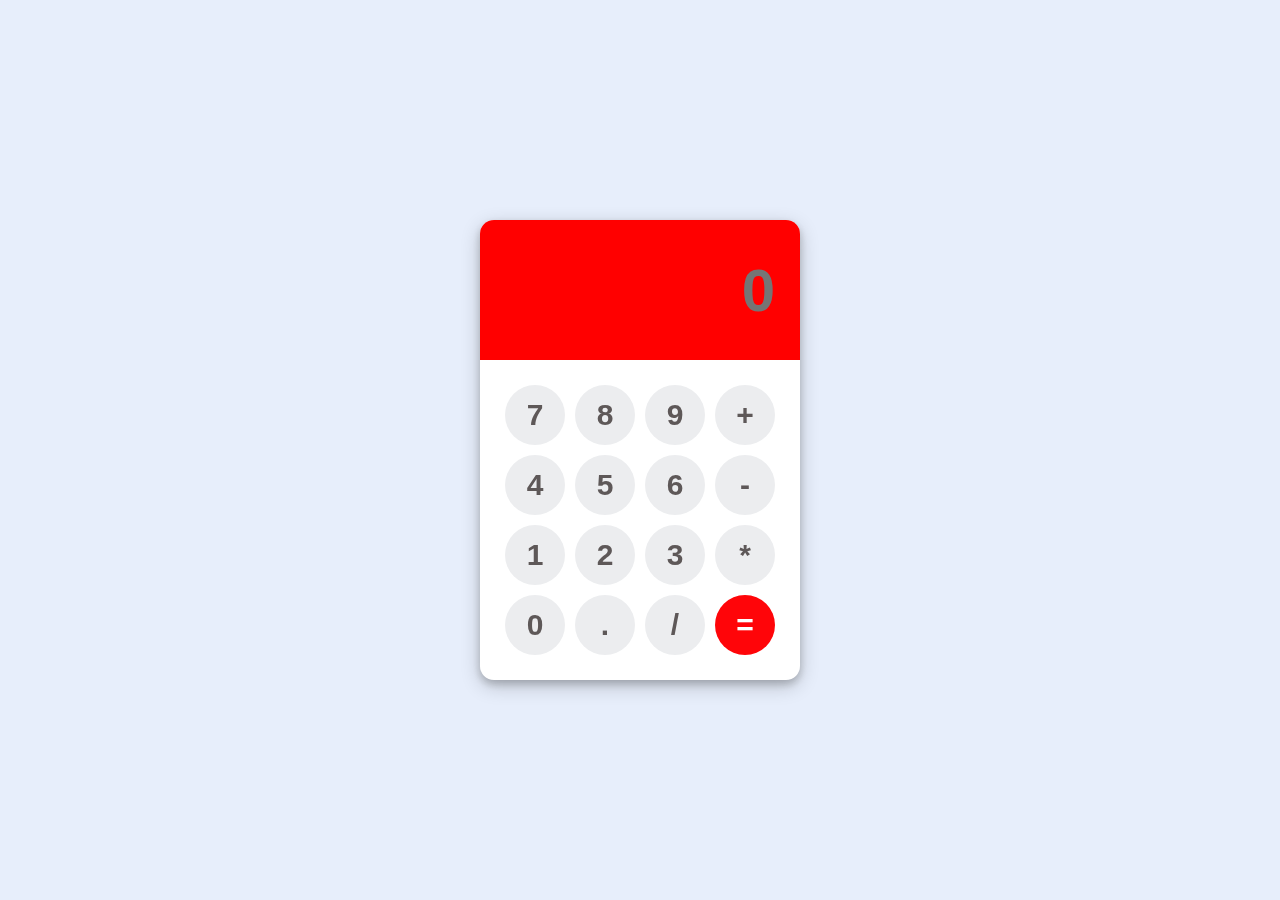
<file: index.html>
<!DOCTYPE html>
<html lang="en">
  <head>
    <meta charset="UTF-8" />
    <meta http-equiv="X-UA-Compatible" content="IE=edge" />
    <meta name="viewport" content="width=device-width, initial-scale=1.0" />
    <link rel="stylesheet" href="style.css" />
    <script src="index.js"></script>
    <title>Calculator</title>
  </head>

  <body>

    <div class="container">

      <form name="form">

        <div class="display">
          <input type="text" placeholder="0" name="displayResult" />
        </div>

        <div class="buttons">

          <div class="row">

            <input
              type="button"
              name="b7"
              value="7"
              onClick="calcNumbers(b7.value)"
            />

            <input
              type="button"
              name="b8"
              value="8"
              onClick="calcNumbers(b8.value)"
            />

            <input
              type="button"
              name="b9"
              value="9"
              onClick="calcNumbers(b9.value)"
            />

            <input
              type="button"
              name="addb"
              value="+"
              onClick="calcNumbers(addb.value)"
            />

          </div>

          <div class="row">
            <input
              type="button"
              name="b4"
              value="4"
              onClick="calcNumbers(b4.value)"
            />
            <input
              type="button"
              name="b5"
              value="5"
              onClick="calcNumbers(b5.value)"
            />
            <input
              type="button"
              name="b6"
              value="6"
              onClick="calcNumbers(b6.value)"
            />
            <input
              type="button"
              name="subb"
              value="-"
              onClick="calcNumbers(subb.value)"
            />
          </div>

          <div class="row">
            <input
              type="button"
              name="b1"
              value="1"
              onClick="calcNumbers(b1.value)"
            />
            <input
              type="button"
              name="b2"
              value="2"
              onClick="calcNumbers(b2.value)"
            />
            <input
              type="button"
              name="b3"
              value="3"
              onClick="calcNumbers(b3.value)"
            />
            <input
              type="button"
              name="mulb"
              value="*"
              onClick="calcNumbers(mulb.value)"
            />
          </div>

          <div class="row">
            <input
              type="button"
              name="b0"
              value="0"
              onClick="calcNumbers(b0.value)"
            />
            <input
              type="button"
              name="potb"
              value="."
              onClick="calcNumbers(potb.value)"
            />
            <input
              type="button"
              name="divb"
              value="/"
              onClick="calcNumbers(divb.value)"
            />
            <input
              type="button"
              class="red"
              value="="
              onClick="displayResult.value=eval(displayResult.value)"
            />
            
          </div>
        </div>
      </form>
    </div>
  </body>
</html>
</file>
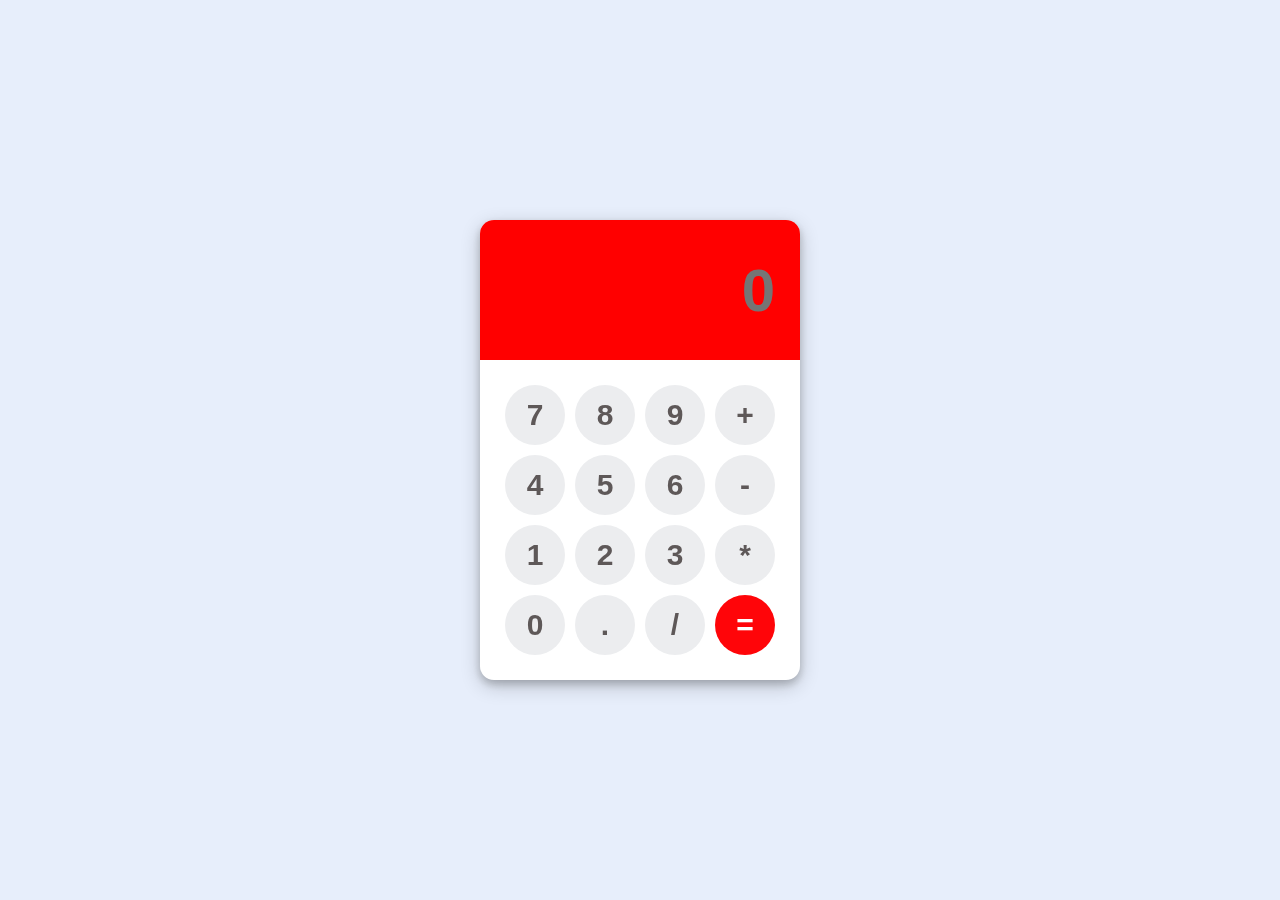
<file: Calculator/index.html>
<!DOCTYPE html>
<html lang="en">
  <head>
    <meta charset="UTF-8" />
    <meta http-equiv="X-UA-Compatible" content="IE=edge" />
    <meta name="viewport" content="width=device-width, initial-scale=1.0" />
    <link rel="stylesheet" href="style.css" />
    <script src="/index.js"></script>
    <title>Calculator</title>
  </head>

  <body>

    <div class="container">

      <form name="form">

        <div class="display">
          <input type="text" placeholder="0" name="displayResult" />
        </div>

        <div class="buttons">

          <div class="row">

            <input
              type="button"
              name="b7"
              value="7"
              onClick="calcNumbers(b7.value)"
            />

            <input
              type="button"
              name="b8"
              value="8"
              onClick="calcNumbers(b8.value)"
            />

            <input
              type="button"
              name="b9"
              value="9"
              onClick="calcNumbers(b9.value)"
            />

            <input
              type="button"
              name="addb"
              value="+"
              onClick="calcNumbers(addb.value)"
            />

          </div>

          <div class="row">
            <input
              type="button"
              name="b4"
              value="4"
              onClick="calcNumbers(b4.value)"
            />
            <input
              type="button"
              name="b5"
              value="5"
              onClick="calcNumbers(b5.value)"
            />
            <input
              type="button"
              name="b6"
              value="6"
              onClick="calcNumbers(b6.value)"
            />
            <input
              type="button"
              name="subb"
              value="-"
              onClick="calcNumbers(subb.value)"
            />
          </div>

          <div class="row">
            <input
              type="button"
              name="b1"
              value="1"
              onClick="calcNumbers(b1.value)"
            />
            <input
              type="button"
              name="b2"
              value="2"
              onClick="calcNumbers(b2.value)"
            />
            <input
              type="button"
              name="b3"
              value="3"
              onClick="calcNumbers(b3.value)"
            />
            <input
              type="button"
              name="mulb"
              value="*"
              onClick="calcNumbers(mulb.value)"
            />
          </div>

          <div class="row">
            <input
              type="button"
              name="b0"
              value="0"
              onClick="calcNumbers(b0.value)"
            />
            <input
              type="button"
              name="potb"
              value="."
              onClick="calcNumbers(potb.value)"
            />
            <input
              type="button"
              name="divb"
              value="/"
              onClick="calcNumbers(divb.value)"
            />
            <input
              type="button"
              class="red"
              value="="
              onClick="displayResult.value=eval(displayResult.value)"
            />
            
          </div>
        </div>
      </form>
    </div>
  </body>
</html>
</file>
<file: style.css>
body,
html {
  background: #e7eefb;
  margin: 0;
  padding: 0;
}

.container {
  position: fixed;
  top: 50%;
  left: 50%;
  transform: translate(-50%, -50%);
  background: #fff;
  box-shadow: 0 4px 8px 0 rgba(0, 0, 0, 0.2), 0 6px 20px 0 rgba(0, 0, 0, 0.2);
  border-radius: 14px;
  padding-bottom: 20px;
  width: 320px;
}

.display {
  width: 100%;
  height: 60px;
  padding: 40px 0;
  background: #ff0000;
  border-top-left-radius: 14px;
  border-top-right-radius: 14px;
}

.buttons {
  padding: 20px 20px 0 20px;
}

.row {
  width: 280px;
  float: left;
}

input[type="button"] {
  width: 60px;
  height: 60px;
  float: left;
  padding: 0;
  margin: 5px;
  box-sizing: border-box;
  background: #ecedef;
  border: none;
  font-size: 30px;
  line-height: 30px;
  border-radius: 50%;
  font-weight: 700;
  color: #5e5858;
  cursor: pointer;
}

input[type="text"] {
  width: 270px;
  height: 60px;
  float: left;
  padding: 0;
  box-sizing: border-box;
  border: none;
  background: none;
  color: #ffffff;
  text-align: right;
  font-weight: 700;
  font-size: 60px;
  line-height: 60px;
  margin: 0 25px;
}

.red {
  background: #ff0509 !important;
  color: #ffffff !important;
}
</file>
<file: Calculator/style.css>
body,
html {
  background: #e7eefb;
  margin: 0;
  padding: 0;
}

.container {
  position: fixed;
  top: 50%;
  left: 50%;
  transform: translate(-50%, -50%);
  background: #fff;
  box-shadow: 0 4px 8px 0 rgba(0, 0, 0, 0.2), 0 6px 20px 0 rgba(0, 0, 0, 0.2);
  border-radius: 14px;
  padding-bottom: 20px;
  width: 320px;
}

.display {
  width: 100%;
  height: 60px;
  padding: 40px 0;
  background: #ff0000;
  border-top-left-radius: 14px;
  border-top-right-radius: 14px;
}

.buttons {
  padding: 20px 20px 0 20px;
}

.row {
  width: 280px;
  float: left;
}

input[type="button"] {
  width: 60px;
  height: 60px;
  float: left;
  padding: 0;
  margin: 5px;
  box-sizing: border-box;
  background: #ecedef;
  border: none;
  font-size: 30px;
  line-height: 30px;
  border-radius: 50%;
  font-weight: 700;
  color: #5e5858;
  cursor: pointer;
}

input[type="text"] {
  width: 270px;
  height: 60px;
  float: left;
  padding: 0;
  box-sizing: border-box;
  border: none;
  background: none;
  color: #ffffff;
  text-align: right;
  font-weight: 700;
  font-size: 60px;
  line-height: 60px;
  margin: 0 25px;
}

.red {
  background: #ff0509 !important;
  color: #ffffff !important;
}
</file>
